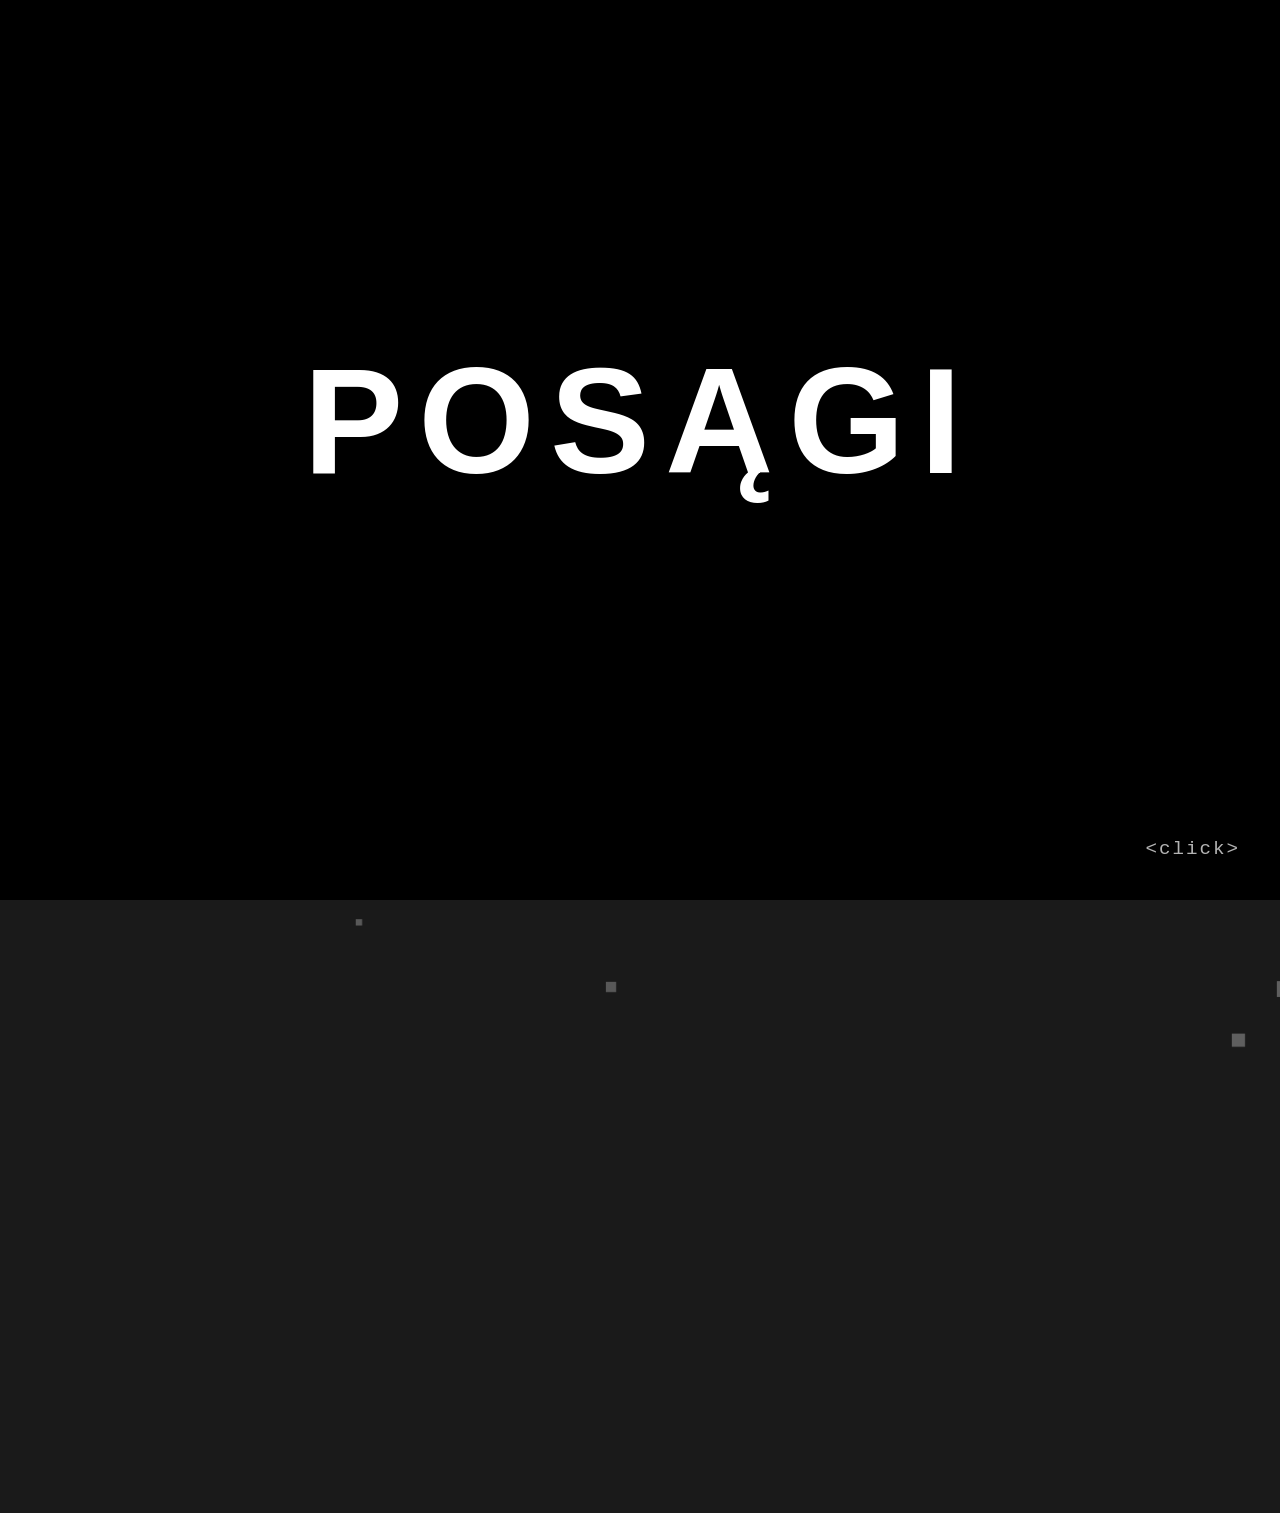
<file: index.html>
<!DOCTYPE html>
<html lang="pl">
<head>
    <meta charset="UTF-8">
    <meta name="viewport" content="width=device-width, initial-scale=1.0, maximum-scale=1.0, user-scalable=no">
    <title>3D Diorama Photobook</title>
    <link rel="stylesheet" href="style.css?v=18">
</head>
<body>
    <div id="intro-screen">
        <h1>Posągi</h1>
        <h2>by Krystian Ledzion</h2>
    </div>
    
    <!-- Wskazówka dla użytkownika -->
    <div id="click-hint">&lt;click&gt;</div>

    <!-- Główny kontener perspektywy -->
    

    <div id="scene-container">
        <!-- Kamera / obracający się kontener -->
        <div id="camera">
            <!-- Warstwy będą wstrzykiwane tutaj przez JS -->
        </div>
    </div>

    <div id="quote-overlay" class="hidden">
        <div id="quote-content"></div>
        <div class="continue-hint">Kliknij, aby pójść dalej</div>
    </div>
    
    <!-- Główny skrypt -->
    <script src="app.js?v=18"></script>
</body>
</html>
</file>
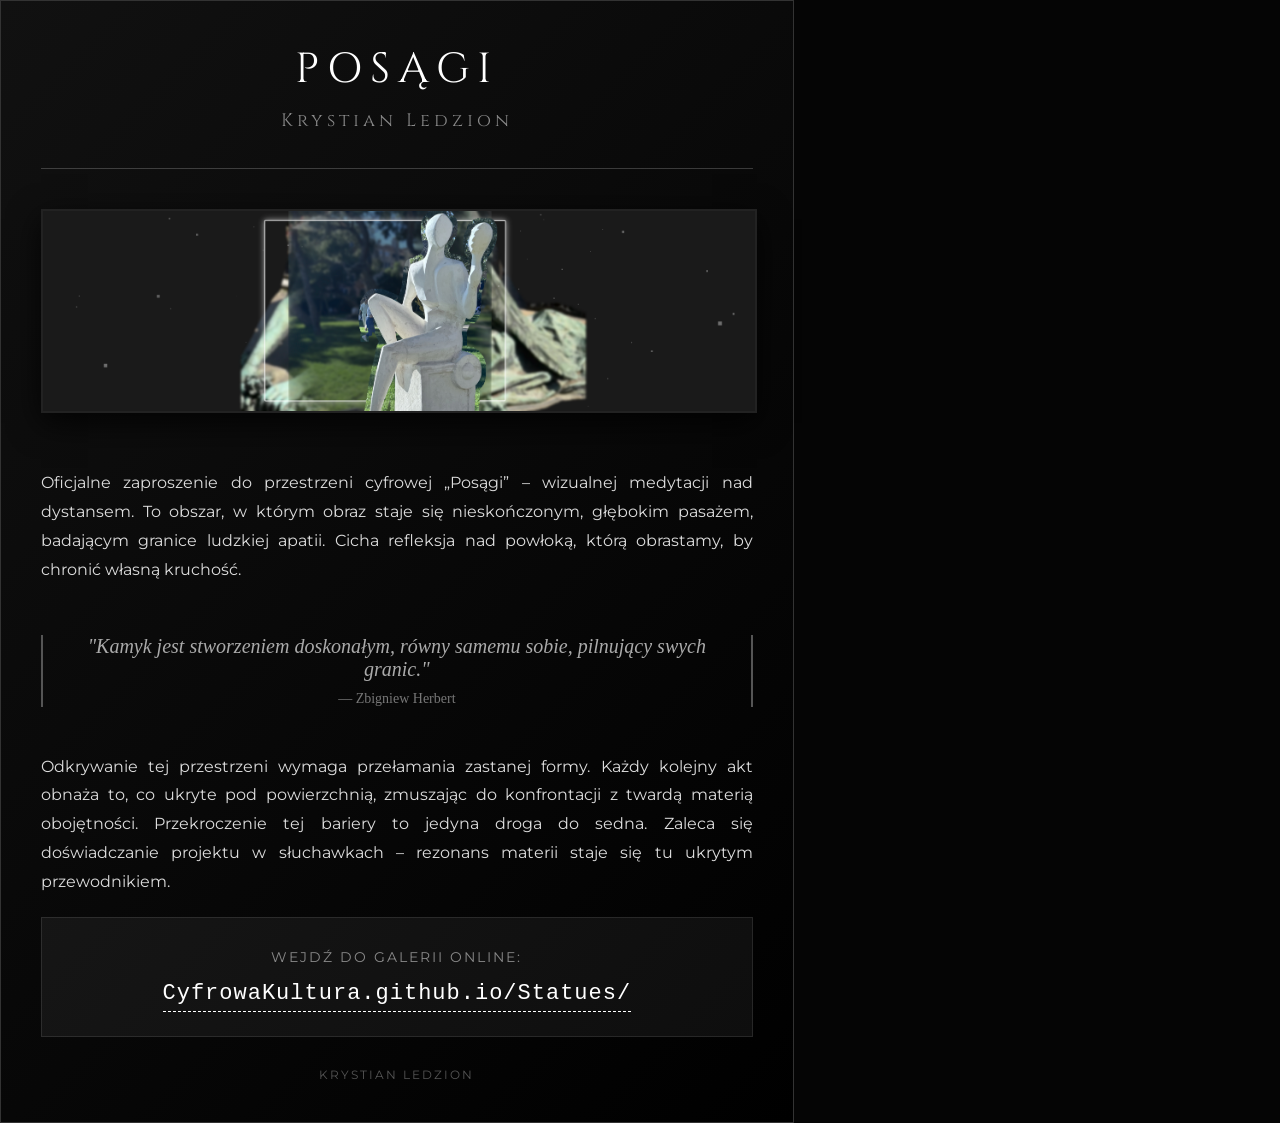
<file: invitation.html>
<!DOCTYPE html>
<html lang="pl">
<head>
    <meta charset="UTF-8">
    <title>Zaproszenie - Posągi</title>
    <style>
        @import url('https://fonts.googleapis.com/css2?family=Cinzel:wght@400;700&family=Montserrat:wght@300;400&display=swap');

        @page {
            size: A4 portrait;
            margin: 0;
        }

        body {
            margin: 0;
            padding: 0;
            background-color: #050505;
            color: #ffffff;
            font-family: 'Montserrat', sans-serif;
            display: flex;
            justify-content: center;
            align-items: center;
            width: 210mm;
            height: 297mm;
            overflow: hidden;
        }

        .container {
            width: 100%;
            height: 100%;
            background: linear-gradient(135deg, #111 0%, #000 100%);
            padding: 40px;
            box-sizing: border-box;
            border: 1px solid #333;
            display: flex;
            flex-direction: column;
            position: relative;
        }

        .header {
            text-align: center;
            margin-bottom: 40px;
            border-bottom: 1px solid rgba(255,255,255,0.2);
            padding-bottom: 20px;
        }

        .header h1 {
            font-family: 'Cinzel', serif;
            font-size: 42px;
            letter-spacing: 8px;
            margin: 0;
            font-weight: 400;
            text-transform: uppercase;
        }

        .header h2 {
            font-family: 'Cinzel', serif;
            font-size: 18px;
            letter-spacing: 4px;
            margin-top: 10px;
            color: #888;
            font-weight: 400;
        }

        .image-container {
            width: 100%;
            height: 400px;
            background-color: #000;
            margin-bottom: 40px;
            border: 2px solid #222;
            box-shadow: 0 10px 30px rgba(0,0,0,0.8);
            display: flex;
            justify-content: center;
            align-items: center;
            overflow: hidden;
        }

        .image-container img {
            width: 100%;
            height: 100%;
            object-fit: cover;
        }

        .content {
            flex: 1;
            display: flex;
            flex-direction: column;
            justify-content: center;
        }

        .content p {
            font-size: 16px;
            line-height: 1.8;
            color: #ddd;
            text-align: justify;
            margin-bottom: 20px;
        }

        .quote {
            font-family: 'Georgia', serif;
            font-style: italic;
            font-size: 20px;
            text-align: center;
            color: #aaa;
            margin: 30px 0;
            border-left: 2px solid #555;
            border-right: 2px solid #555;
            padding: 0 20px;
        }

        .cta {
            margin-top: auto;
            text-align: center;
            padding: 30px;
            background: rgba(255, 255, 255, 0.05);
            border: 1px solid rgba(255,255,255,0.1);
        }

        .cta p {
            margin: 0 0 15px 0;
            font-size: 14px;
            text-transform: uppercase;
            letter-spacing: 2px;
            color: #888;
        }

        .link {
            font-family: 'Courier New', Courier, monospace;
            font-size: 22px;
            color: #fff;
            text-decoration: none;
            letter-spacing: 1px;
            border-bottom: 1px dashed #fff;
            padding-bottom: 5px;
        }

        .footer {
            margin-top: 30px;
            text-align: center;
            font-size: 12px;
            color: #555;
            letter-spacing: 2px;
            text-transform: uppercase;
        }
    </style>
</head>
<body>
    <div class="container">
        <div class="header">
            <h1>Posągi</h1>
            <h2>Krystian Ledzion</h2>
        </div>

        <div class="image-container">
            <img src="preview.png" alt="Podgląd projektu">
        </div>

        <div class="content">
            <p>
                Oficjalne zaproszenie do przestrzeni cyfrowej „Posągi” – wizualnej medytacji nad dystansem. To obszar, w którym obraz staje się nieskończonym, głębokim pasażem, badającym granice ludzkiej apatii. Cicha refleksja nad powłoką, którą obrastamy, by chronić własną kruchość.
            </p>
            <div class="quote">
                "Kamyk jest stworzeniem doskonałym, równy samemu sobie, pilnujący swych granic."<br>
                <span style="font-size: 14px; color: #777; font-style: normal; display: block; margin-top: 10px;">— Zbigniew Herbert</span>
            </div>
            <p>
                Odkrywanie tej przestrzeni wymaga przełamania zastanej formy. Każdy kolejny akt obnaża to, co ukryte pod powierzchnią, zmuszając do konfrontacji z twardą materią obojętności. Przekroczenie tej bariery to jedyna droga do sedna. Zaleca się doświadczanie projektu w słuchawkach – rezonans materii staje się tu ukrytym przewodnikiem.
            </p>
        </div>

        <div class="cta">
            <p>Wejdź do galerii online:</p>
            <a class="link" href="https://CyfrowaKultura.github.io/Statues/">CyfrowaKultura.github.io/Statues/</a>
        </div>

        <div class="footer">
            Krystian Ledzion
        </div>
    </div>
</body>
</html>
</file>
<file: style.css>
* {
    margin: 0;
    padding: 0;
    box-sizing: border-box;
}

body {
    background-color: #1a1a1a;
    color: white;
    font-family: 'Helvetica Neue', Arial, sans-serif;
    overflow: hidden;
    width: 100vw;
    height: 100vh;
    position: fixed;
    touch-action: none;
}

#intro-screen {
    position: fixed;
    top: 0;
    left: 0;
    width: 100vw;
    height: 100vh;
    background-color: #000;
    z-index: 2000;
    display: flex;
    flex-direction: column;
    justify-content: center;
    align-items: center;
    pointer-events: auto; /* Przechwytuje kliknięcia przed rozpoczęciem */
    cursor: pointer;
}

#intro-screen h1 {
    font-size: 150px;
    font-weight: bold;
    letter-spacing: 15px;
    margin-bottom: 20px;
    text-transform: uppercase;
}

#intro-screen h2 {
    font-size: 2.5vw;
    font-weight: 300;
    margin: 0;
    color: #cccccc;
    letter-spacing: 5px;
    opacity: 0;
    transition: opacity 1.5s ease-in-out;
}

#intro-screen h2.visible {
    opacity: 1;
}

#click-hint {
    position: absolute;
    bottom: 40px;
    right: 40px;
    font-size: 1.2rem;
    font-family: 'Courier New', Courier, monospace;
    color: rgba(255, 255, 255, 0.7);
    letter-spacing: 2px;
    z-index: 3000;
    pointer-events: none;
    animation: pulse 2s infinite ease-in-out;
}

@keyframes pulse {
    0% { opacity: 0.3; transform: scale(1); }
    50% { opacity: 0.8; transform: scale(1.05); }
    100% { opacity: 0.3; transform: scale(1); }
}

/* 3D Scene Setup */
#scene-container {
    width: 100vw;
    height: 100vh;
    display: flex;
    justify-content: center;
    align-items: center;
    perspective: 1200px; /* Punkt zbiegu - głębia */
    cursor: grab;
}

#scene-container:active {
    cursor: grabbing;
}

#camera {
    width: 800px;
    height: 600px;
    position: relative;
    transform-style: preserve-3d;
    transition: transform 0.1s ease-out; /* Płynne podążanie */
    transform: rotateX(0deg) rotateY(0deg);
}

/* Warstwy */
.layer {
    position: absolute;
    top: 0;
    left: 0;
    width: 100%;
    height: 100%;
    display: flex;
    justify-content: center;
    align-items: center;
    /* Dodanie cienia dla głębi między warstwami */
    filter: drop-shadow(0px 20px 30px rgba(0,0,0,0.7));
}
.layer img {
    width: 4500px;
    height: auto;
    object-fit: contain;
    user-select: none;
    -webkit-user-drag: none;
    pointer-events: none;
}

.frame-img {
    transition: opacity 0.1s linear; /* Bardzo płynne przejścia między klatkami */
}

/* Styl dla inpaintowanego tła - rozmazane z zanikającymi krawędziami */
/* Styl dla inpaintowanego tła - rozmazane z zanikającymi krawędziami */
.img-bg {
    filter: blur(5px) brightness(0.6);
    transform: scale(1.1);
    -webkit-mask-image: radial-gradient(ellipse at center, rgba(0,0,0,1) 60%, rgba(0,0,0,0) 100%);
    mask-image: radial-gradient(ellipse at center, rgba(0,0,0,1) 60%, rgba(0,0,0,0) 100%);
}

#curation-tools {
    position: fixed;
    bottom: 20px;
    left: 20px;
    z-index: 5000;
    display: flex;
    gap: 15px;
}

#curation-tools button {
    background: rgba(20, 20, 20, 0.8);
    color: white;
    border: 1px solid rgba(255, 255, 255, 0.2);
    padding: 10px 20px;
    font-size: 14px;
    font-family: 'Courier New', Courier, monospace;
    cursor: pointer;
    border-radius: 5px;
    transition: all 0.2s;
    backdrop-filter: blur(5px);
}

#curation-tools button:hover {
    background: rgba(80, 20, 20, 0.9);
    border-color: rgba(255, 50, 50, 0.8);
}
#btn-copy:hover {
    background: rgba(20, 80, 20, 0.9) !important;
    border-color: rgba(50, 255, 50, 0.8) !important;
}

#depth-slider-container {
    position: absolute;
    right: 40px;
    top: 50%;
    transform: translateY(-50%) rotate(90deg); /* 90deg sprawia że przeciąganie w dół (w prawo) = w głąb */
    transform-origin: center;
    z-index: 2000;
}

.ambient-particle {
    position: absolute;
    top: 50%;
    left: 50%;
    pointer-events: none;
}

#depth-slider {
    width: 60vh;
    height: 6px;
    -webkit-appearance: none;
    background: #ffffff; /* Gwarantowana idealnie biała linia */
    border-radius: 3px;
    outline: none;
    box-shadow: 0 0 10px rgba(255, 255, 255, 0.5);
}

#depth-slider::-webkit-slider-thumb {
    -webkit-appearance: none;
    appearance: none;
    width: 25px;
    height: 25px;
    background: #ffffff;
    border-radius: 50%;
    cursor: pointer;
    box-shadow: 0 0 15px rgba(0,0,0,0.8);
}



/* 2D Quote Overlay */
#quote-overlay {
    position: fixed;
    top: 0;
    left: 0;
    width: 100vw;
    height: 100vh;
    background-color: rgba(0, 0, 0, 0.9);
    z-index: 4000;
    display: flex;
    flex-direction: column;
    justify-content: center;
    align-items: center;
    opacity: 0;
    transition: opacity 1.5s ease;
    pointer-events: none;
    cursor: pointer;
}

#quote-overlay.visible {
    opacity: 1;
    pointer-events: auto;
}

#quote-content {
    width: 80%;
    max-width: 1000px;
    font-family: 'Georgia', serif;
    font-size: 2vw;
    color: rgba(255, 255, 255, 0.9);
    text-shadow: 0px 4px 15px rgba(0, 0, 0, 1);
    line-height: 1.6;
    font-style: italic;
    text-align: center;
    margin-bottom: 40px;
}

#quote-overlay .continue-hint {
    font-family: 'Courier New', Courier, monospace;
    font-size: 1rem;
    color: rgba(255, 255, 255, 0.5);
    letter-spacing: 3px;
    text-transform: uppercase;
    animation: pulse 2s infinite ease-in-out;
}

.clickable-frame {
    border: 3px solid rgba(255, 255, 255, 0.8);
    box-shadow: 0 0 20px rgba(255, 255, 255, 0.5);
    border-radius: 4px;
    transition: border 0.3s ease, box-shadow 0.3s ease;
    cursor: pointer !important;
}
.clickable-frame:hover {
    border: 3px solid rgba(255, 255, 255, 1);
    box-shadow: 0 0 30px rgba(255, 255, 255, 0.8);
}

/* Wersja na smartfony (Pion) */
@media (max-width: 768px) and (orientation: portrait) {
    #intro-screen h1 {
        font-size: 60px;
        letter-spacing: 5px;
    }
    #intro-screen h2 {
        font-size: 16px;
        letter-spacing: 2px;
    }
    #click-hint {
        font-size: 0.9rem;
        bottom: 20px;
        right: 20px;
    }
    #quote-content {
        font-size: 24px;
        width: 90%;
    }
    #depth-slider-container {
        display: none; /* Ukrywamy suwak, by zablokować ręczny zoom out na smartfonie */
    }
    .layer img {
        width: 1200px !important;
        height: auto !important;
    }
}
</file>
